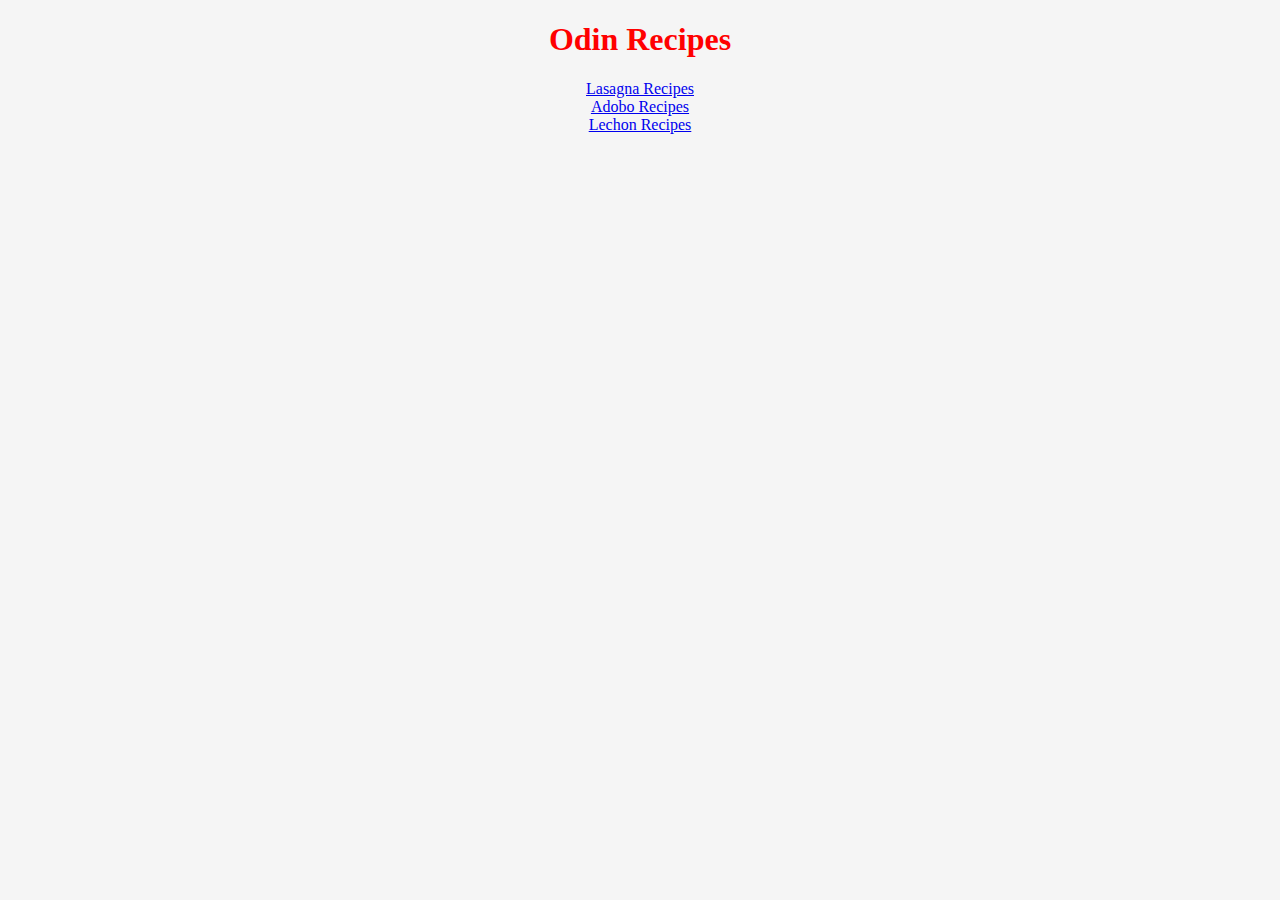
<file: index.html>
<!DOCTYPE html>
<html lang="en">
<head>
    <meta charset="UTF-8">
    <meta http-equiv="X-UA-Compatible" content="IE=edge">
    <meta name="viewport" content="width=device-width, initial-scale=1.0">
    <link rel="stylesheet" href="style.css">
    <title>Document</title>
</head>
<body>
    <h1 class="h1-f">Odin Recipes</h1>
    <div class="links">
        <a href="./recipes/lasagna.html">Lasagna Recipes</a>
    <br>
        <a href="./recipes/adobo.html">Adobo Recipes</a>
    <br>
        <a href="./recipes/lechon.html">Lechon Recipes</a>
    </div>
</body>
</html>
</file>
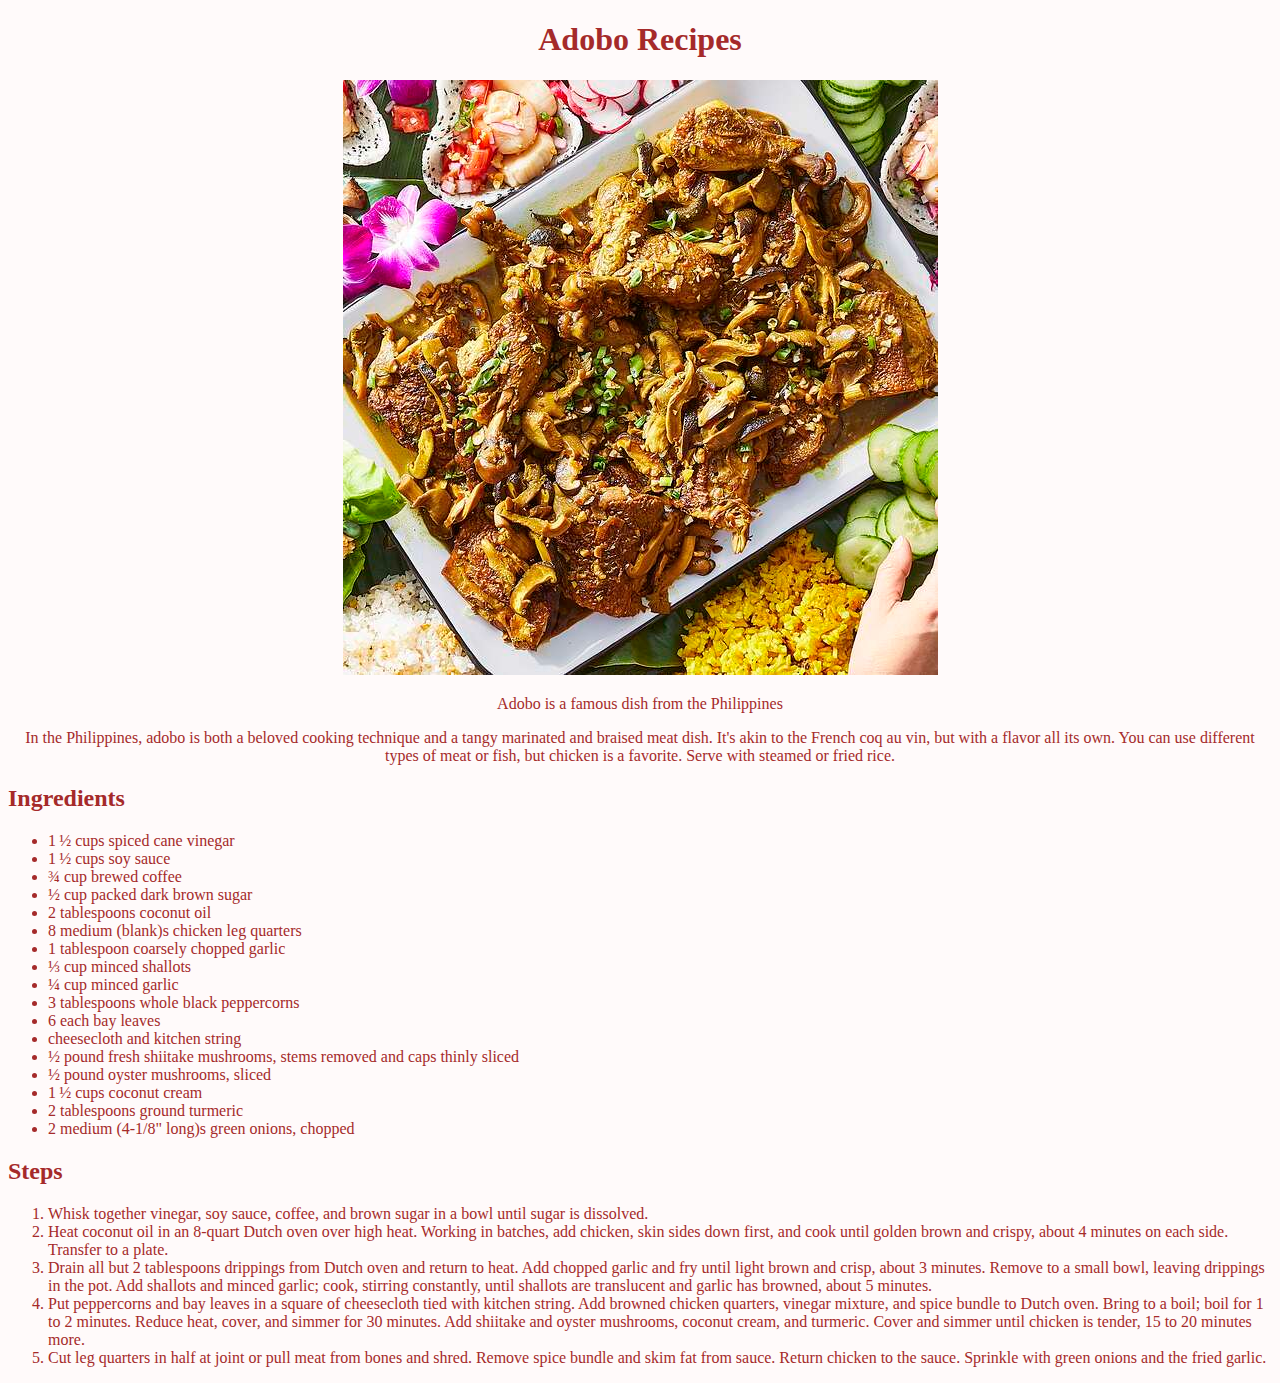
<file: recipes/adobo.html>
<!DOCTYPE html>
<html lang="en">
<head>
    <meta charset="UTF-8">
    <meta http-equiv="X-UA-Compatible" content="IE=edge">
    <meta name="viewport" content="width=device-width, initial-scale=1.0">
    <link rel="stylesheet" href="adobo.css">
    <title>Document</title>
</head>
<body>
    <div class="up">
        <h1>Adobo Recipes</h1>
        <img src="../img/adobo.jpg" alt="Chicken Adobo">
        <p>Adobo is a famous dish from the Philippines</p>
   
        <p>In the Philippines, adobo is both a beloved cooking technique and a tangy marinated and braised meat dish. It's akin to the French coq au vin, but with a flavor all its own. You can use different types of meat or fish, but chicken is a favorite. Serve with steamed or fried rice.</p>
    </div>
    
    <h2>Ingredients</h2>
    <ul>
        <li>1 ½ cups spiced cane vinegar</li>
        <li>1 ½ cups soy sauce</li>
        <li>¾ cup brewed coffee</li>
        <li>½ cup packed dark brown sugar</li>
        <li>2 tablespoons coconut oil</li>
        <li>8 medium (blank)s chicken leg quarters</li>
        <li>1 tablespoon coarsely chopped garlic</li>
        <li>⅓ cup minced shallots</li>
        <li>¼ cup minced garlic</li>
        <li>3 tablespoons whole black peppercorns</li>
        <li>6 each bay leaves</li>
        <li>cheesecloth and kitchen string</li>
        <li>½ pound fresh shiitake mushrooms, stems removed and caps thinly sliced</li>
        <li>½ pound oyster mushrooms, sliced</li>
        <li>1 ½ cups coconut cream</li>
        <li>2 tablespoons ground turmeric</li>
        <li>2 medium (4-1/8" long)s green onions, chopped</li>
        
    </ul>

    <h2>Steps</h2>
    <ol>
        <li>Whisk together vinegar, soy sauce, coffee, and brown sugar in a bowl until sugar is dissolved.</li>
        <li>Heat coconut oil in an 8-quart Dutch oven over high heat. Working in batches, add chicken, skin sides down first, and cook until golden brown and crispy, about 4 minutes on each side. Transfer to a plate.</li>
        <li>Drain all but 2 tablespoons drippings from Dutch oven and return to heat. Add chopped garlic and fry until light brown and crisp, about 3 minutes. Remove to a small bowl, leaving drippings in the pot. Add shallots and minced garlic; cook, stirring constantly, until shallots are translucent and garlic has browned, about 5 minutes.</li>
        <li>Put peppercorns and bay leaves in a square of cheesecloth tied with kitchen string. Add browned chicken quarters, vinegar mixture, and spice bundle to Dutch oven. Bring to a boil; boil for 1 to 2 minutes. Reduce heat, cover, and simmer for 30 minutes. Add shiitake and oyster mushrooms, coconut cream, and turmeric. Cover and simmer until chicken is tender, 15 to 20 minutes more.</li>
        <li>Cut leg quarters in half at joint or pull meat from bones and shred. Remove spice bundle and skim fat from sauce. Return chicken to the sauce. Sprinkle with green onions and the fried garlic.</li>
     
    </ol>
</body>
</html>
</file>
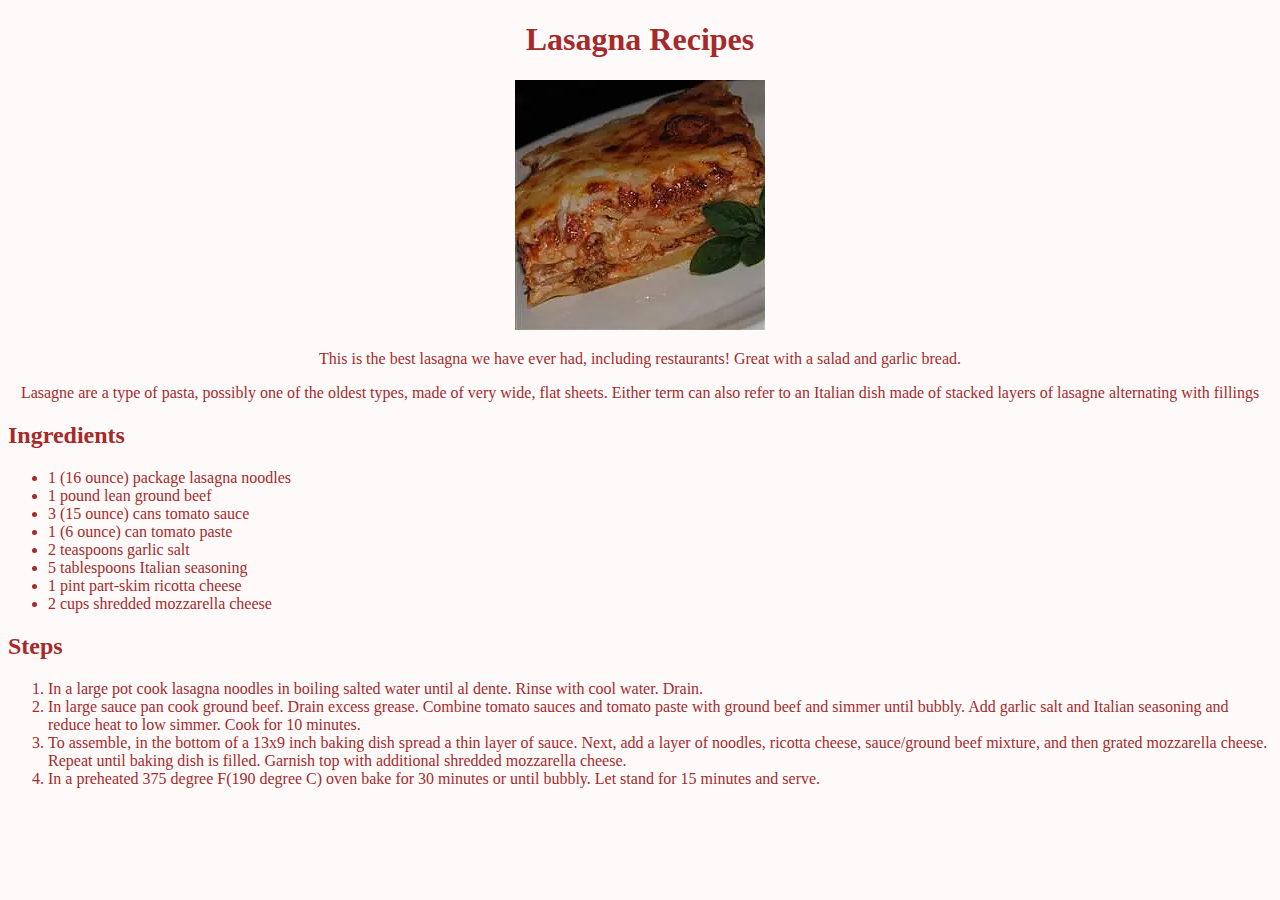
<file: recipes/lasagna.html>
<!DOCTYPE html>
<html lang="en">
<head>
    <meta charset="UTF-8">
    <meta http-equiv="X-UA-Compatible" content="IE=edge">
    <meta name="viewport" content="width=device-width, initial-scale=1.0">
    <link rel="stylesheet" href="lasagna.css">
    <title>Lasagna Recipes</title>
</head>
<body>
   <div class="up">
    <h1>Lasagna Recipes</h1>
    <img src="../img/lasagna.jpg" alt="Lasagna">
    <p>This is the best lasagna we have ever had, including restaurants! Great with a salad and garlic bread.</p>

    <p>Lasagne are a type of pasta, possibly one of the oldest types, made of very wide, flat sheets. Either term can also 
        refer to an Italian dish made of stacked layers of lasagne alternating with fillings
    </p>
   </div> 
    <h2>Ingredients</h2>
    <ul>
        <li>1 (16 ounce) package lasagna noodles</li>
        <li>1 pound lean ground beef</li>
        <li>3 (15 ounce) cans tomato sauce</li>
        <li>1 (6 ounce) can tomato paste</li>
        <li>2 teaspoons garlic salt</li>
        <li>5 tablespoons Italian seasoning</li>
        <li>1 pint part-skim ricotta cheese</li>
        <li>2 cups shredded mozzarella cheese</li>
    </ul>

    <h2>Steps</h2>
    <ol>
        <li>In a large pot cook lasagna noodles in boiling salted water until al dente. Rinse with cool water. Drain.</li>
        <li>In large sauce pan cook ground beef. Drain excess grease. Combine tomato sauces and tomato paste with ground beef and simmer until bubbly. Add garlic salt and Italian seasoning and reduce heat to low simmer. Cook for 10 minutes.</li>
        <li>To assemble, in the bottom of a 13x9 inch baking dish spread a thin layer of sauce. Next, add a layer of noodles, ricotta cheese, sauce/ground beef mixture, and then grated mozzarella cheese. Repeat until baking dish is filled. Garnish top with additional shredded mozzarella cheese.</li>
        <li>In a preheated 375 degree F(190 degree C) oven bake for 30 minutes or until bubbly. Let stand for 15 minutes and serve.</li>
    </ol>
</body>
</html>
</file>
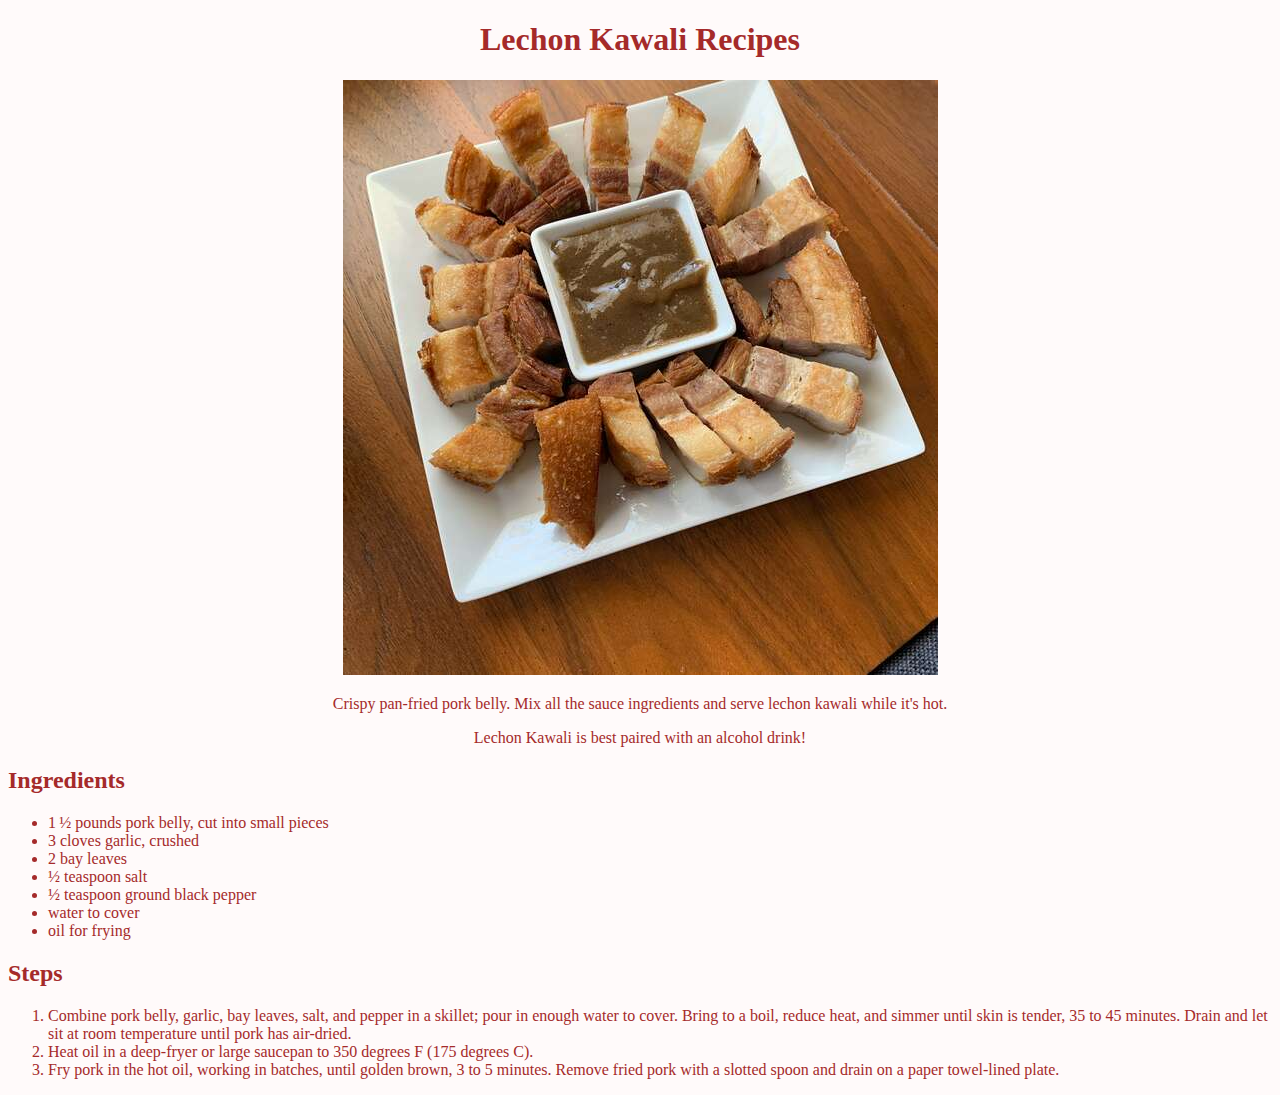
<file: recipes/lechon.html>
<!DOCTYPE html>
<html lang="en">
<head>
    <meta charset="UTF-8">
    <meta http-equiv="X-UA-Compatible" content="IE=edge">
    <meta name="viewport" content="width=device-width, initial-scale=1.0">
    <link rel="stylesheet" href="lechon.css">
    <title>Document</title>
</head>
<body>
   <div class="up">
     <h1>Lechon Kawali Recipes</h1>
     <img src="../img/lechon.jpg" alt="Lechon Kawali">

     <p>Crispy pan-fried pork belly. Mix all the sauce ingredients and serve lechon kawali while it's hot.</p>

     <p>Lechon Kawali is best paired with an alcohol drink!</p>
   </div> 
    <h2>Ingredients</h2>
    <ul>
        <li>1 ½ pounds pork belly, cut into small pieces</li>
        <li>3 cloves garlic, crushed</li>
        <li>2 bay leaves</li>
        <li>½ teaspoon salt</li>
        <li>½ teaspoon ground black pepper</li>
        <li>water to cover</li>
        <li>oil for frying</li>
        
    </ul>

    <h2>Steps</h2>
    <ol>
        <li>Combine pork belly, garlic, bay leaves, salt, and pepper in a skillet; pour in enough water to cover. Bring to a boil, reduce heat, and simmer until skin is tender, 35 to 45 minutes. Drain and let sit at room temperature until pork has air-dried.</li>
        <li>Heat oil in a deep-fryer or large saucepan to 350 degrees F (175 degrees C).</li>
        <li>Fry pork in the hot oil, working in batches, until golden brown, 3 to 5 minutes. Remove fried pork with a slotted spoon and drain on a paper towel-lined plate.</li>
        
    </ol>
</body>
</html>
</file>
<file: style.css>
.h1-f, .links{
    font-family: cursive;
    color: red;
    text-align: center;
    
}
body{
    background-color: whitesmoke;
}
</file>
<file: recipes/adobo.css>
body{
    font-family: cursive;
    color: brown;
    background-color: snow;
}
.up{
    text-align: center;
}
</file>
<file: recipes/lasagna.css>
body{
    font-family: cursive;
    color: brown;
    background-color: snow;
}
.up{
    text-align: center;
}
</file>
<file: recipes/lechon.css>
body{
    font-family: cursive;
    color: brown;
    background-color: snow;
}
.up{
    text-align: center;
}
</file>
